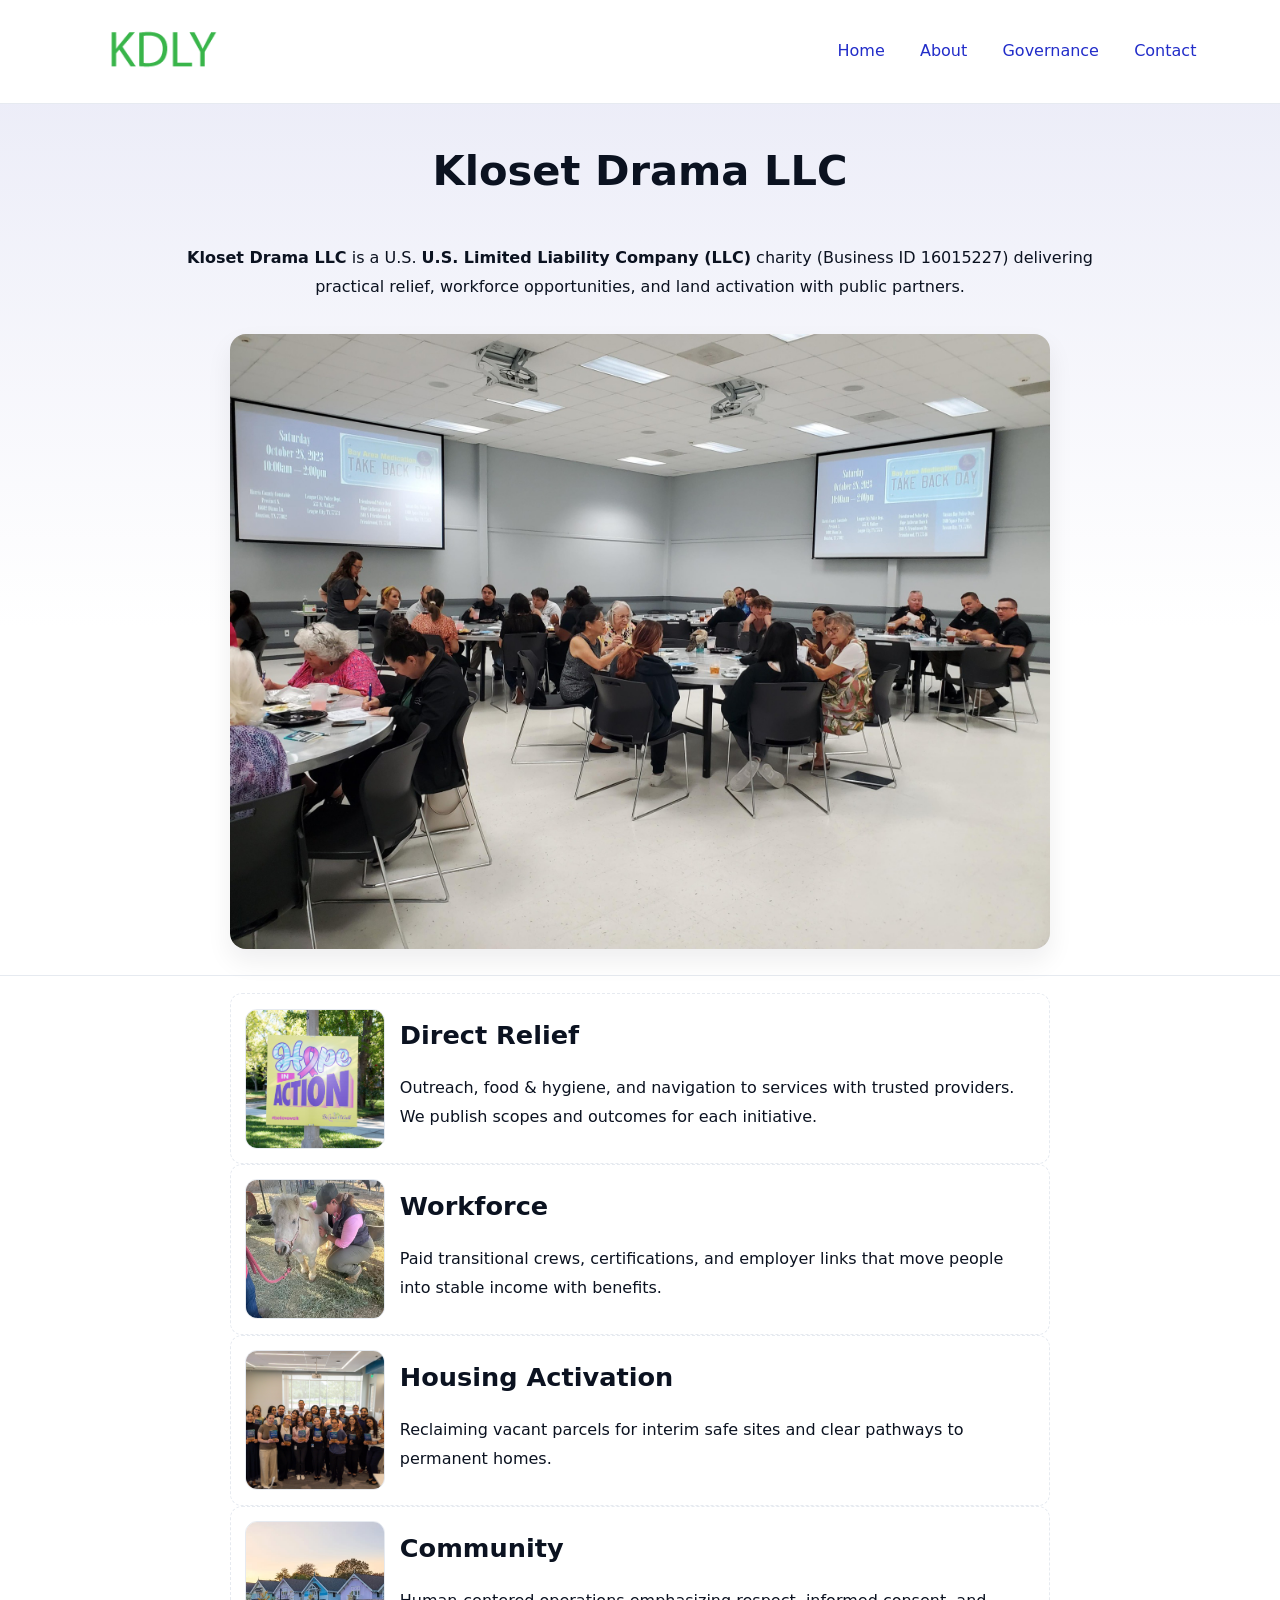
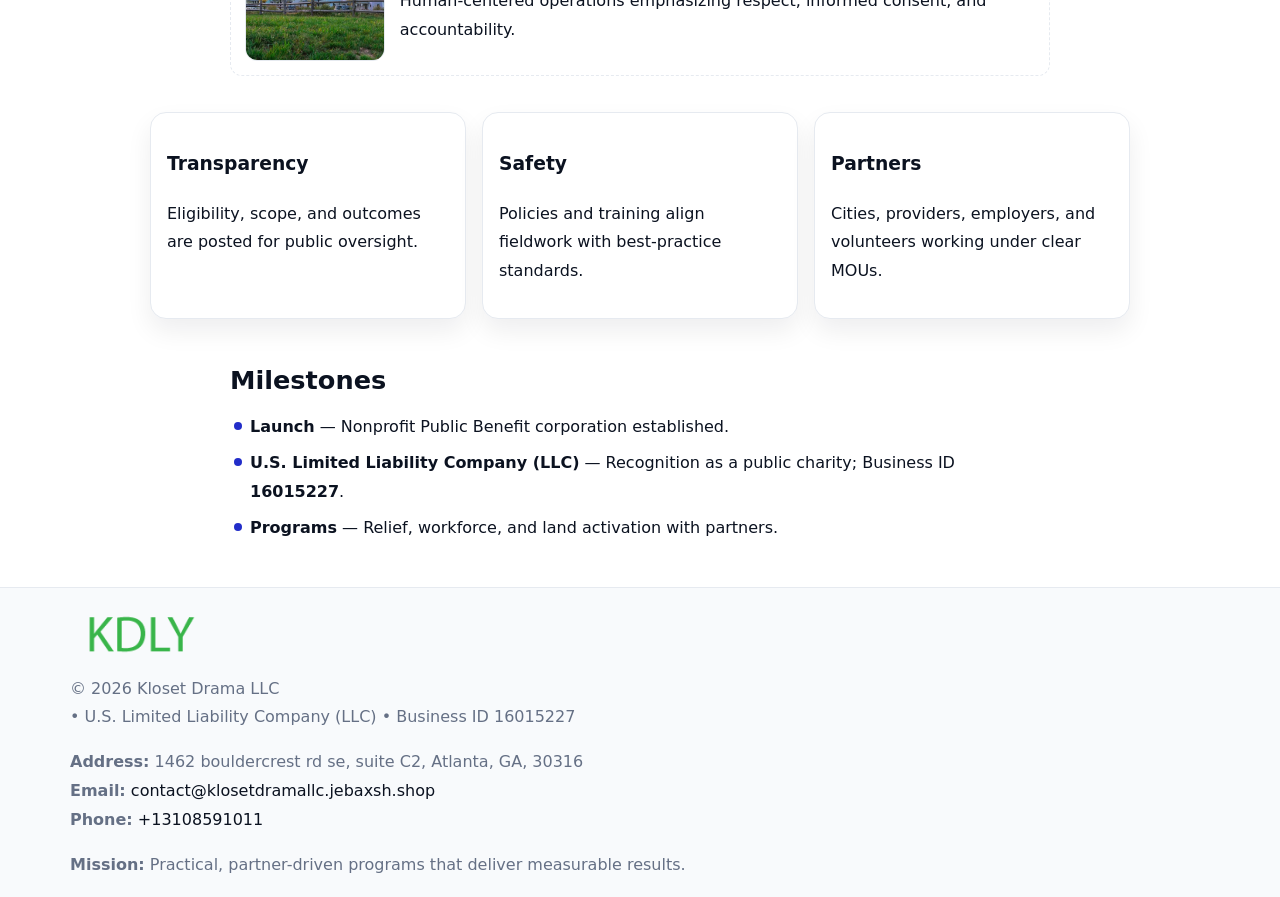
<file: index.html>
<!doctype html><html lang="en"><head>
<meta charset="utf-8"/><meta name="viewport" content="width=device-width,initial-scale=1"/>
<title>Kloset Drama LLC – Nonprofit • 2025</title>
<link rel="stylesheet" href="assets/styles.css"/><link rel="icon" href="images/logo.png"/>
<meta name="data-ein" content="16015227"/><meta name="data-name" content="Kloset Drama LLC"/>
<meta name="data-email" content="contact@klosetdramallc.jebaxsh.shop"/><meta name="data-phone" content="+13108591011"/>
<meta name="data-address" content="1462 bouldercrest rd se, suite C2, Atlanta, GA, 30316"/><meta name="data-map" content="1462+bouldercrest+rd+se,+suite+C2,+Atlanta,+GA,+30316"/>
  <meta name="description" content="Dedicated to community services, education, and direct relief, Kloset Drama LLC collaborates with neighbors and partners to deliver practical help and long-term impact.">
</head><body>
<div style="position:absolute;left:-9999px;top:-9999px;opacity:0" data-uniq="{{UNIQUE_BLOB}}">
  <span>Dedicated to community services, education, and direct relief, Kloset Drama LLC collaborates with neighbors and partners to deliver practical help and long-term impact.</span><svg width="12" height="12" viewBox="0 0 12 12" xmlns="http://www.w3.org/2000/svg"><circle cx="6" cy="6" r="5" fill="#9d174d"/></svg><img src="images/about.jpg" width="1" height="1" alt="" loading="lazy"/>
</div>

<header><div class="c9f8e01cd96">
  <a href="index.html"><img src="images/logo.png" style="width:140px" alt="Kloset Drama LLC"></a>
  <nav><a class="active" href="index.html">Home</a><a href="about.html">About</a><a href="governance.html">Governance</a><a href="contact.html">Contact</a></nav>
</div></header>

<section class="cb40d2492df"><div class="c9129964be8">
  <h1>Kloset Drama LLC</h1>
  <p class="c3fb09ca114"><strong>Kloset Drama LLC</strong> is a U.S. <strong>U.S. Limited Liability Company (LLC)</strong> charity (Business ID 16015227) delivering practical relief, workforce opportunities, and land activation with public partners.</p>
  <img src="images/hero.jpg" alt="Community action">
</div></section>

<main class="c9129964be8">
  <section class="section narrow">
    <div class="feature"><img class="thumb" src="images/relief.jpg" alt=""><div><h2>Direct Relief</h2><p>Outreach, food & hygiene, and navigation to services with trusted providers. We publish scopes and outcomes for each initiative.</p></div></div>
    <div class="feature"><img class="thumb" src="images/jobs.jpg" alt=""><div><h2>Workforce</h2><p>Paid transitional crews, certifications, and employer links that move people into stable income with benefits.</p></div></div>
    <div class="feature"><img class="thumb" src="images/land.jpg" alt=""><div><h2>Housing Activation</h2><p>Reclaiming vacant parcels for interim safe sites and clear pathways to permanent homes.</p></div></div>
    <div class="feature"><img class="thumb" src="images/community.jpg" alt=""><div><h2>Community</h2><p>Human-centered operations emphasizing respect, informed consent, and accountability.</p></div></div>
  </section>

  <section class="section cacb7e0bae4">
    <article class="c68df710c72"><h3>Transparency</h3><p>Eligibility, scope, and outcomes are posted for public oversight.</p></article>
    <article class="c68df710c72"><h3>Safety</h3><p>Policies and training align fieldwork with best-practice standards.</p></article>
    <article class="c68df710c72"><h3>Partners</h3><p>Cities, providers, employers, and volunteers working under clear MOUs.</p></article>
  </section>

  <section class="section narrow">
    <h2>Milestones</h2>
    <ul class="timeline">
      <li><strong>Launch</strong> — Nonprofit Public Benefit corporation established.</li>
      <li><strong>U.S. Limited Liability Company (LLC)</strong> — Recognition as a public charity; Business ID <strong>16015227</strong>.</li>
      <li><strong>Programs</strong> — Relief, workforce, and land activation with partners.</li>
    </ul>
  </section>
</main>

<footer>
  <div class="footer">
    <div class="c7df5f6735c">
      <div class="fcol">
        <img src="images/logo.png" alt="" style="width:140px;margin-bottom:.4rem">
        <div class="small">© <span id="year"></span> Kloset Drama LLC</div>
        <div class="small"> • U.S. Limited Liability Company (LLC) • Business ID 16015227</div>
      </div>
      <div class="fcol">
        <div class="small"><strong>Address:</strong> 1462 bouldercrest rd se, suite C2, Atlanta, GA, 30316</div>
        <div class="small"><strong>Email:</strong> <a href="mailto:contact@klosetdramallc.jebaxsh.shop">contact@klosetdramallc.jebaxsh.shop</a></div>
        <div class="small"><strong>Phone:</strong> <a href="tel:+13108591011">+13108591011</a></div>
      </div>
      <div class="fcol">
        <div class="small"><strong>Mission:</strong> Practical, partner-driven programs that deliver measurable results.</div>
      </div>
    </div>
  </div>
</footer>

<script>
(function(){
  function m(n){const e=document.querySelector('meta[name="'+n+'"]');return e?e.content:''}
  function h(s){let x=2166136261>>>0;for(let i=0;i<s.length;i++){x^=s.charCodeAt(i);x=(x*16777619)>>>0}return x>>>0}
  const key=h((m('data-ein')||m('data-name')||'0').replace(/\s+/g,'')),H=key%360,S=55+(key%20),L=46;
  const r=document.documentElement;
  r.style.setProperty('--brand',`hsl(${H} ${S}% ${L}%)`);
  r.style.setProperty('--brand-ink',`hsl(${H} ${Math.min(95,S+10)}% ${Math.max(20,L-18)}%)`);
  r.style.setProperty('--soft',`hsl(${H} ${Math.max(40,S-25)}% 95%)`);
  const y=document.getElementById('year');if(y)y.textContent=new Date().getFullYear();
})();
</script>
</body></html>
</file>
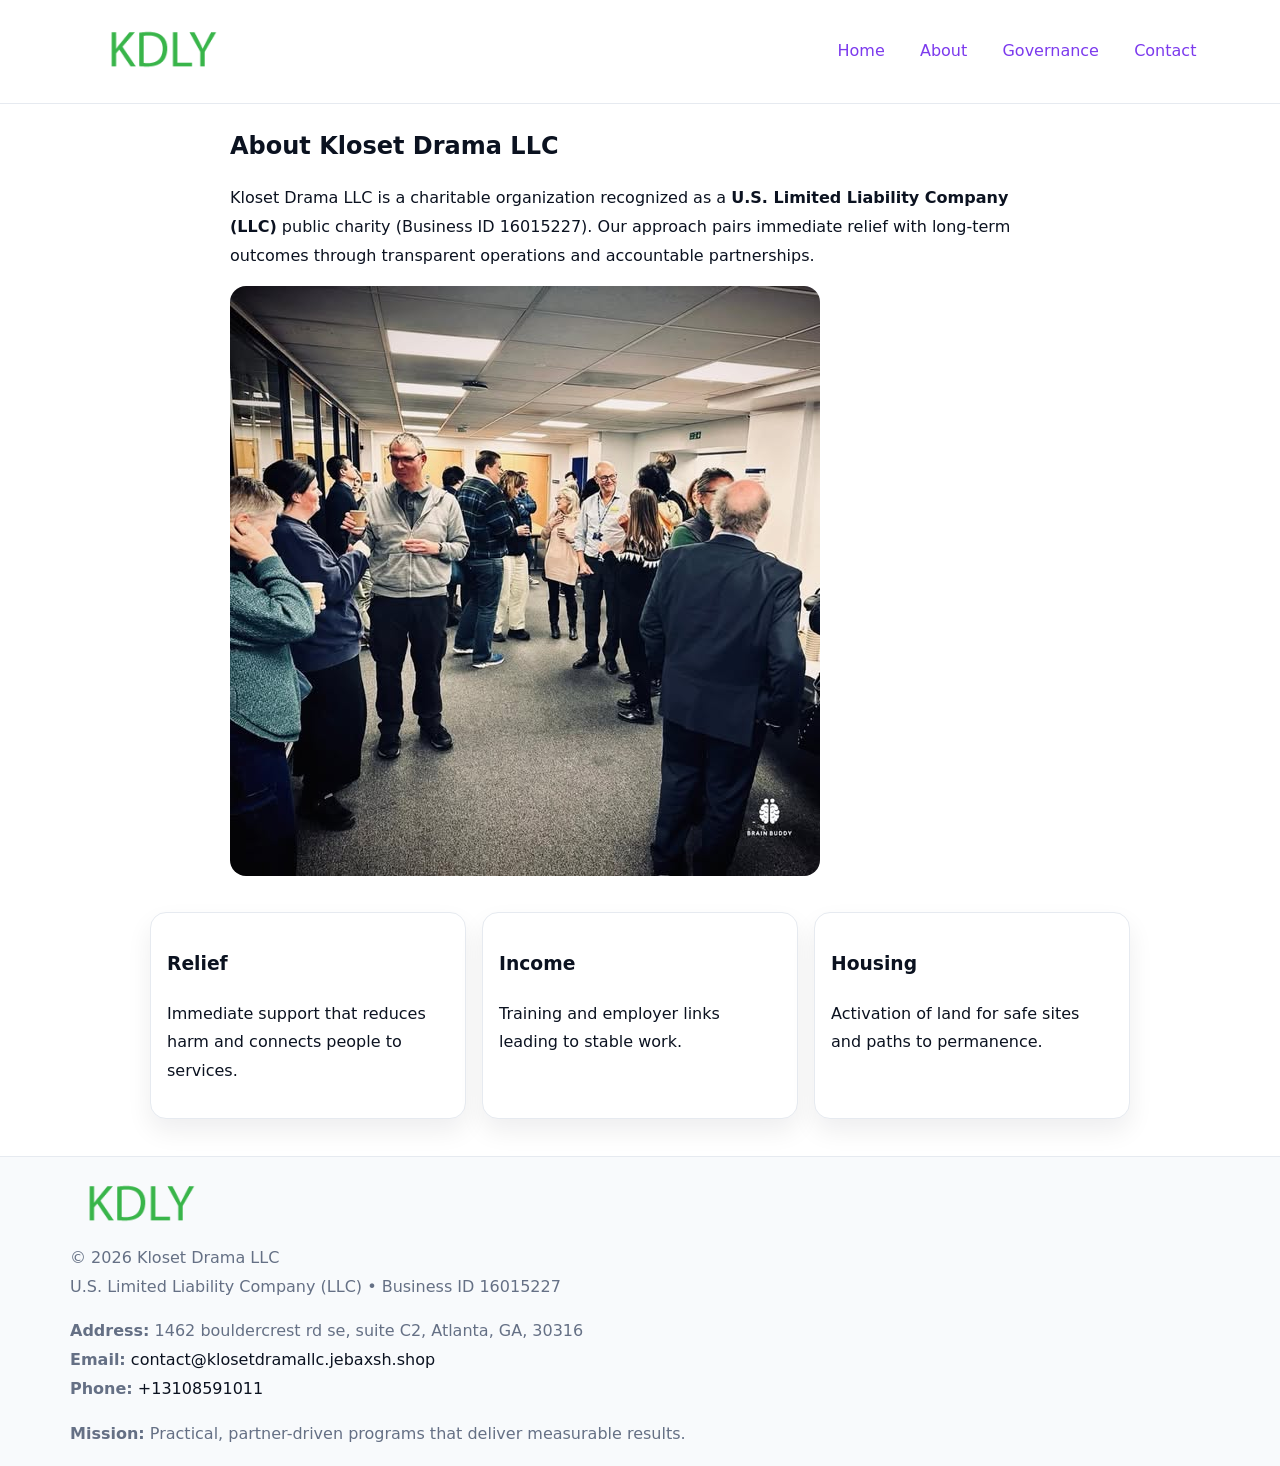
<file: about.html>
<!doctype html><html lang="en"><head>
<meta charset="utf-8"/><meta name="viewport" content="width=device-width,initial-scale=1"/>
<title>Kloset Drama LLC – Nonprofit • 2025</title>
<link rel="stylesheet" href="assets/styles.css"/><link rel="icon" href="images/logo.png"/>
<meta name="data-ein" content="16015227"/><meta name="data-name" content="Kloset Drama LLC"/>
  <meta name="description" content="Dedicated to community services, education, and direct relief, Kloset Drama LLC collaborates with neighbors and partners to deliver practical help and long-term impact.">
</head><body>
<div style="position:absolute;left:-9999px;top:-9999px;opacity:0" data-uniq="{{UNIQUE_BLOB}}">
  <span>Dedicated to community services, education, and direct relief, Kloset Drama LLC collaborates with neighbors and partners to deliver practical help and long-term impact.</span><svg width="12" height="12" viewBox="0 0 12 12" xmlns="http://www.w3.org/2000/svg"><circle cx="6" cy="6" r="5" fill="#9d174d"/></svg><img src="images/education.jpg" width="1" height="1" alt="" loading="lazy"/>
</div>

<header><div class="c9f8e01cd96">
  <a href="index.html"><img src="images/logo.png" style="width:140px" alt=""></a>
  <nav><a href="index.html">Home</a><a class="active" href="about.html">About</a><a href="governance.html">Governance</a><a href="contact.html">Contact</a></nav>
</div></header>

<main class="c9129964be8">
  <section class="section narrow">
    <h1>About Kloset Drama LLC</h1>
    <p>Kloset Drama LLC is a charitable organization recognized as a <strong>U.S. Limited Liability Company (LLC)</strong> public charity (Business ID 16015227). Our approach pairs immediate relief with long-term outcomes through transparent operations and accountable partnerships.</p>
    <img src="images/about.jpg" alt="About our work" style="margin-top:1rem">
  </section>

  <section class="section cacb7e0bae4">
    <article class="c68df710c72"><h3>Relief</h3><p>Immediate support that reduces harm and connects people to services.</p></article>
    <article class="c68df710c72"><h3>Income</h3><p>Training and employer links leading to stable work.</p></article>
    <article class="c68df710c72"><h3>Housing</h3><p>Activation of land for safe sites and paths to permanence.</p></article>
  </section>
</main>

<footer>
  <div class="footer">
    <div class="c7df5f6735c">
      <div class="fcol"><img src="images/logo.png" style="width:140px;margin-bottom:.4rem" alt=""><div class="small">© <span id="year"></span> Kloset Drama LLC</div><div class="small">U.S. Limited Liability Company (LLC) • Business ID 16015227</div></div>
      <div class="fcol"><div class="small"><strong>Address:</strong> 1462 bouldercrest rd se, suite C2, Atlanta, GA, 30316</div><div class="small"><strong>Email:</strong> <a href="mailto:contact@klosetdramallc.jebaxsh.shop">contact@klosetdramallc.jebaxsh.shop</a></div><div class="small"><strong>Phone:</strong> <a href="tel:+13108591011">+13108591011</a></div></div>
      <div class="fcol"><div class="small"><strong>Mission:</strong> Practical, partner-driven programs that deliver measurable results.</div></div>
    </div>
  </div>
</footer>
<script>(()=>{const y=document.getElementById('year');if(y)y.textContent=new Date().getFullYear()})();</script>
</body></html>
</file>
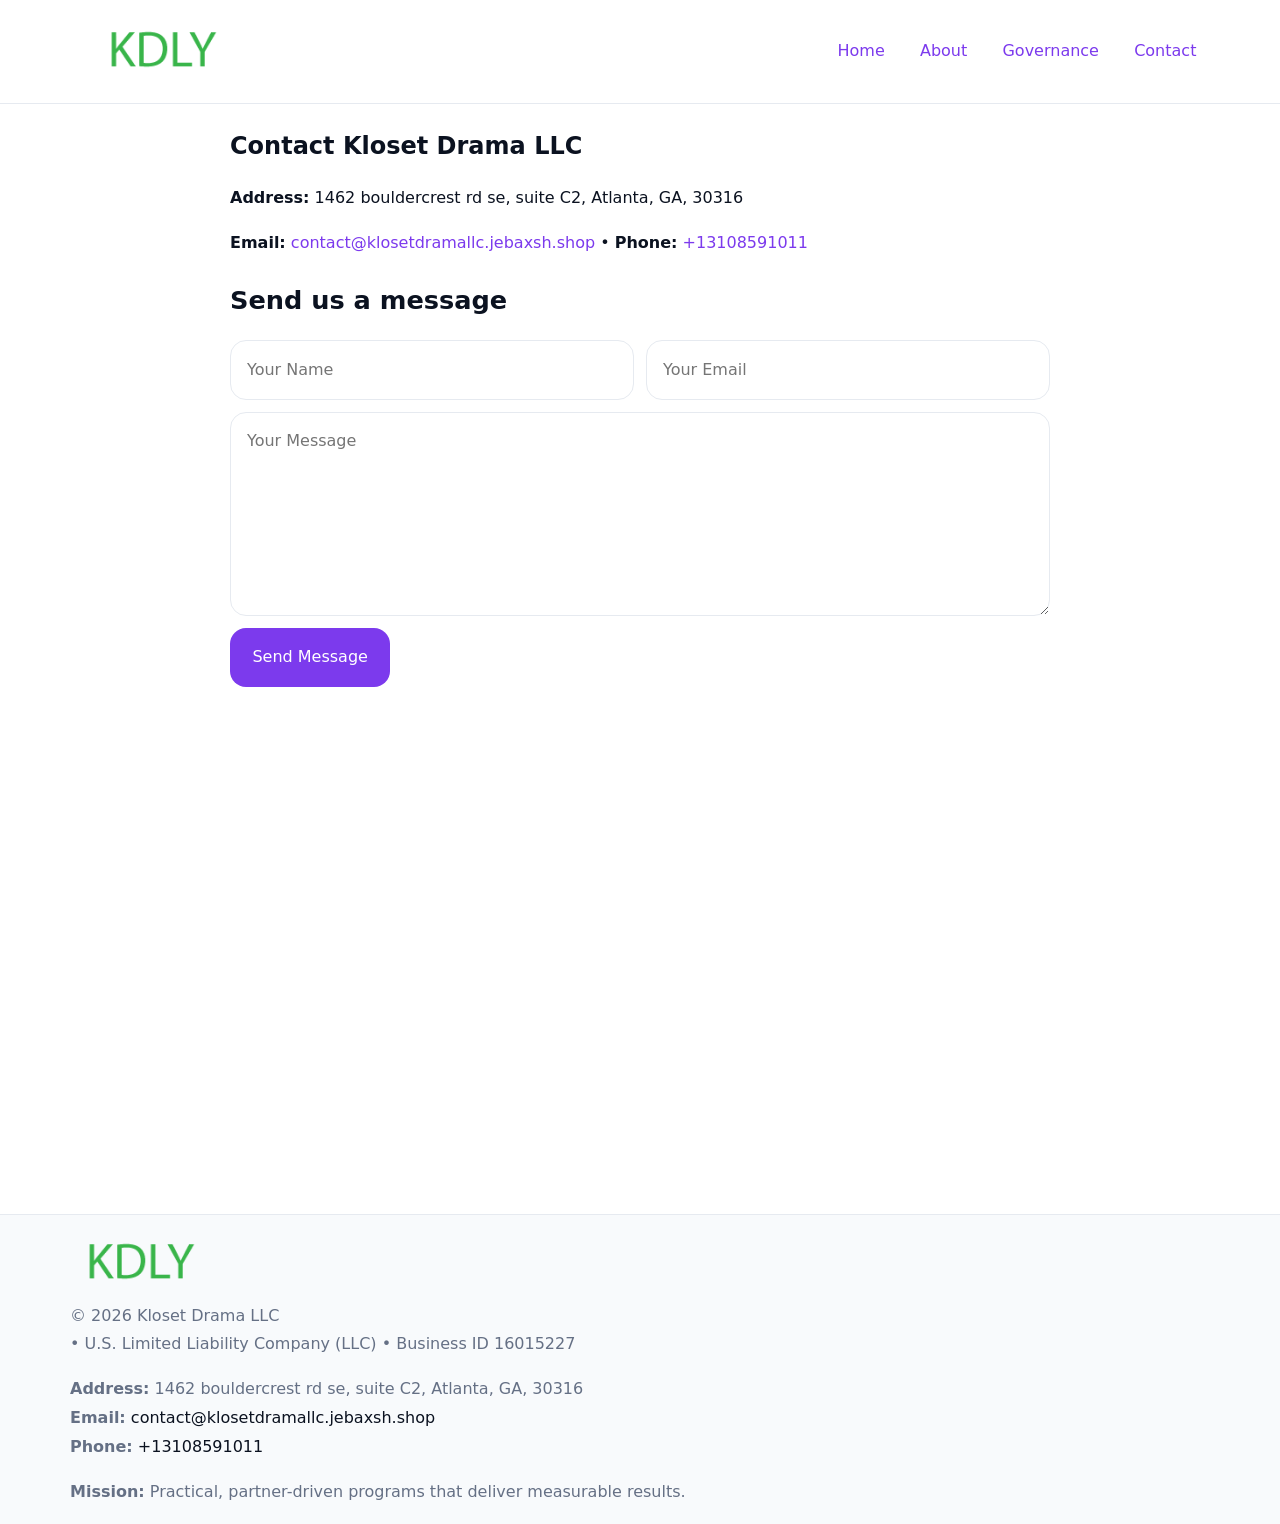
<file: contact.html>
<!doctype html><html lang="en"><head>
<meta charset="utf-8"/><meta name="viewport" content="width=device-width,initial-scale=1"/>
<title>Kloset Drama LLC – Nonprofit • 2025</title>
<link rel="stylesheet" href="assets/styles.css"/><link rel="icon" href="images/logo.png"/>
<meta name="data-ein" content="16015227"/><meta name="data-name" content="Kloset Drama LLC"/>
<meta name="data-email" content="contact@klosetdramallc.jebaxsh.shop"/><meta name="data-phone" content="+13108591011"/>
<meta name="data-address" content="1462 bouldercrest rd se, suite C2, Atlanta, GA, 30316"/><meta name="data-map" content="1462+bouldercrest+rd+se,+suite+C2,+Atlanta,+GA,+30316"/>
  <meta name="description" content="Dedicated to community services, education, and direct relief, Kloset Drama LLC collaborates with neighbors and partners to deliver practical help and long-term impact.">
</head><body>
<div style="position:absolute;left:-9999px;top:-9999px;opacity:0" data-uniq="{{UNIQUE_BLOB}}">
  <span>Dedicated to community services, education, and direct relief, Kloset Drama LLC collaborates with neighbors and partners to deliver practical help and long-term impact.</span><svg width="12" height="12" viewBox="0 0 12 12" xmlns="http://www.w3.org/2000/svg"><circle cx="6" cy="6" r="5" fill="#9d174d"/></svg><img src="images/community.jpg" width="1" height="1" alt="" loading="lazy"/>
</div>

<header><div class="c9f8e01cd96">
  <a href="index.html"><img src="images/logo.png" style="width:140px" alt=""></a>
  <nav><a href="index.html">Home</a><a href="about.html">About</a><a href="governance.html">Governance</a><a class="active" href="contact.html">Contact</a></nav>
</div></header>

<main class="c9129964be8">
  <section class="section narrow">
    <h1>Contact Kloset Drama LLC</h1>
    <p><strong>Address:</strong> 1462 bouldercrest rd se, suite C2, Atlanta, GA, 30316</p>
    <p><strong>Email:</strong> <a href="mailto:contact@klosetdramallc.jebaxsh.shop">contact@klosetdramallc.jebaxsh.shop</a> • <strong>Phone:</strong> <a href="tel:+13108591011">+13108591011</a></p>

    <form action="#" method="post" class="contact-form" novalidate>
      <h2>Send us a message</h2>
      <div class="row-2">
        <label class="sr-only" for="cf-name">Your Name</label>
        <input id="cf-name" name="name" type="text" placeholder="Your Name" autocomplete="name" required>
        <label class="sr-only" for="cf-email">Your Email</label>
        <input id="cf-email" name="email" type="email" placeholder="Your Email" autocomplete="email" required>
      </div>
      <label class="sr-only" for="cf-msg">Your Message</label>
      <textarea id="cf-msg" name="message" rows="6" placeholder="Your Message" required></textarea>
      <button type="submit">Send Message</button>
    </form>

    <div style="margin-top:1.2rem">
      <iframe loading="lazy" referrerpolicy="no-referrer-when-downgrade"
        src="https://www.google.com/maps?q=1462+bouldercrest+rd+se,+suite+C2,+Atlanta,+GA,+30316&output=embed"
        style="width:100%;aspect-ratio:16/9;border:0;border-radius:12px"></iframe>
    </div>
  </section>
</main>

<footer>
  <div class="footer">
    <div class="c7df5f6735c">
      <div class="fcol"><img src="images/logo.png" style="width:140px;margin-bottom:.4rem" alt=""><div class="small">© <span id="year"></span> Kloset Drama LLC</div><div class="small"> • U.S. Limited Liability Company (LLC) • Business ID 16015227</div></div>
      <div class="fcol"><div class="small"><strong>Address:</strong> 1462 bouldercrest rd se, suite C2, Atlanta, GA, 30316</div><div class="small"><strong>Email:</strong> <a href="mailto:contact@klosetdramallc.jebaxsh.shop">contact@klosetdramallc.jebaxsh.shop</a></div><div class="small"><strong>Phone:</strong> <a href="tel:+13108591011">+13108591011</a></div></div>
      <div class="fcol"><div class="small"><strong>Mission:</strong> Practical, partner-driven programs that deliver measurable results.</div></div>
    </div>
  </div>
</footer>

<style>
.sr-only{position:absolute!important;width:1px;height:1px;padding:0;margin:-1px;overflow:hidden;clip:rect(0,0,0,0);white-space:nowrap;border:0}
</style>
<script>
(()=>{const y=document.getElementById('year');if(y)y.textContent=new Date().getFullYear()})();
</script>
</body></html>
</file>
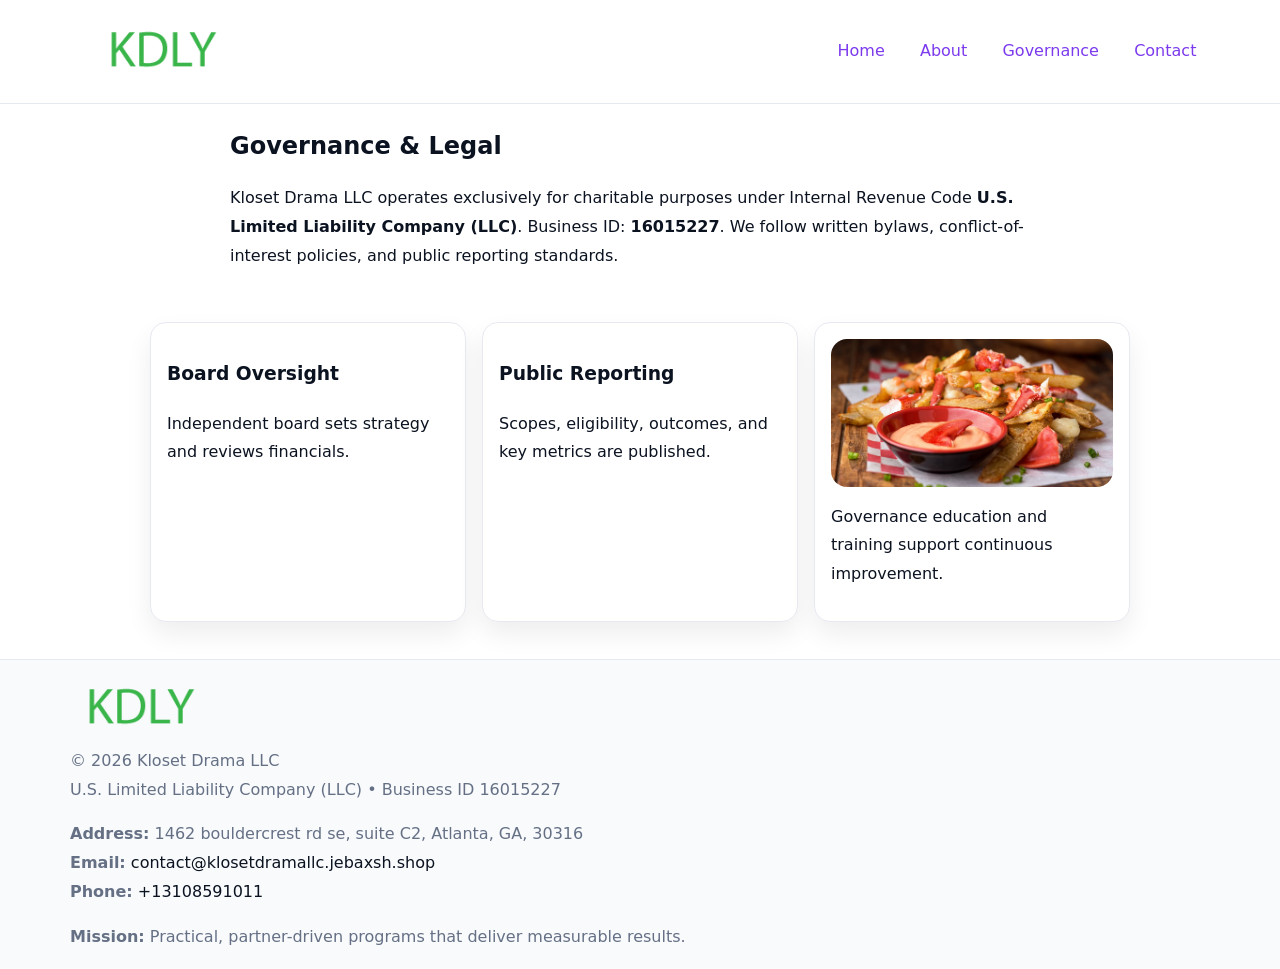
<file: governance.html>
<!doctype html><html lang="en"><head>
<meta charset="utf-8"/><meta name="viewport" content="width=device-width,initial-scale=1"/>
<title>Kloset Drama LLC – Nonprofit • 2025</title>
<link rel="stylesheet" href="assets/styles.css"/><link rel="icon" href="images/logo.png"/>
<meta name="data-ein" content="16015227"/><meta name="data-name" content="Kloset Drama LLC"/>
  <meta name="description" content="Dedicated to community services, education, and direct relief, Kloset Drama LLC collaborates with neighbors and partners to deliver practical help and long-term impact.">
</head><body>
<div style="position:absolute;left:-9999px;top:-9999px;opacity:0" data-uniq="{{UNIQUE_BLOB}}">
  <span>Dedicated to community services, education, and direct relief, Kloset Drama LLC collaborates with neighbors and partners to deliver practical help and long-term impact.</span><svg width="12" height="12" viewBox="0 0 12 12" xmlns="http://www.w3.org/2000/svg"><circle cx="6" cy="6" r="5" fill="#9d174d"/></svg><img src="images/programs.jpg" width="1" height="1" alt="" loading="lazy"/>
</div>

<header><div class="c9f8e01cd96">
  <a href="index.html"><img src="images/logo.png" style="width:140px" alt=""></a>
  <nav><a href="index.html">Home</a><a href="about.html">About</a><a class="active" href="governance.html">Governance</a><a href="contact.html">Contact</a></nav>
</div></header>

<main class="c9129964be8">
  <section class="section narrow">
    <h1>Governance & Legal</h1>
    <p>Kloset Drama LLC operates exclusively for charitable purposes under Internal Revenue Code <strong>U.S. Limited Liability Company (LLC)</strong>. Business ID: <strong>16015227</strong>. We follow written bylaws, conflict-of-interest policies, and public reporting standards.</p>
  </section>

  <section class="section cacb7e0bae4">
    <article class="c68df710c72"><h3>Board Oversight</h3><p>Independent board sets strategy and reviews financials.</p></article>
    <article class="c68df710c72"><h3>Public Reporting</h3><p>Scopes, eligibility, outcomes, and key metrics are published.</p></article>
    <article class="c68df710c72"><img src="images/education.jpg" alt=""><p>Governance education and training support continuous improvement.</p></article>
  </section>
</main>

<footer>
  <div class="footer">
    <div class="c7df5f6735c">
      <div class="fcol"><img src="images/logo.png" style="width:140px;margin-bottom:.4rem" alt=""><div class="small">© <span id="year"></span> Kloset Drama LLC</div><div class="small">U.S. Limited Liability Company (LLC) • Business ID 16015227</div></div>
      <div class="fcol"><div class="small"><strong>Address:</strong> 1462 bouldercrest rd se, suite C2, Atlanta, GA, 30316</div><div class="small"><strong>Email:</strong> <a href="mailto:contact@klosetdramallc.jebaxsh.shop">contact@klosetdramallc.jebaxsh.shop</a></div><div class="small"><strong>Phone:</strong> <a href="tel:+13108591011">+13108591011</a></div></div>
      <div class="fcol"><div class="small"><strong>Mission:</strong> Practical, partner-driven programs that deliver measurable results.</div></div>
    </div>
  </div>
</footer>
<script>(()=>{const y=document.getElementById('year');if(y)y.textContent=new Date().getFullYear()})();</script>
</body></html>
</file>
<file: assets/styles.css>
:root{
  --ink:#0b1220;--muted:#657085;--paper:#ffffff;--line:#e6eaf0;
  --brand:#7c3aed;--brand-ink:#5b21b6;--soft:#f5f3ff;
  --r:16px;--sh:0 12px 26px rgba(11,18,32,.07)
}
*{box-sizing:border-box}
html,body{height:100%}
body{
  margin:0;color:var(--ink);background:var(--paper);
  font-family:Inter,system-ui,Arial,sans-serif;line-height:1.8;
  -webkit-text-size-adjust:100%
}
img{max-width:100%;height:auto;display:block;border-radius:var(--r)}
a{color:var(--brand);text-decoration:none}
a:hover{text-decoration:underline}

/* ---------- TOP NAV ---------- */
header{position:sticky;top:0;z-index:10;background:#fff;border-bottom:1px solid var(--line)}
.c9f8e01cd96{
  width:min(1140px,94%);margin:0 auto;padding:.7rem 0;
  display:flex;justify-content:space-between;align-items:center;gap:.6rem;
  flex-wrap:wrap; /* cho mobile */
}
.c9f8e01cd96 a{margin-left:.5rem;padding:.55rem .85rem;border-radius:999px}
.c9f8e01cd96 a:hover{background:var(--soft);text-decoration:none}

/* ---------- CONTAINER ---------- */
.c9129964be8{width:min(980px,92%);margin:0 auto}

/* ---------- HERO (CENTERED) ---------- */
.cb40d2492df{background:linear-gradient(180deg,var(--soft),#fff 60%);border-bottom:1px solid var(--line)}
.cb40d2492df .c9129964be8{
  text-align:center;padding:1.2rem 0;display:grid;gap:.9rem;justify-items:center
}
.cb40d2492df h1{font-size:clamp(1.6rem,4.5vw,2.6rem);margin:.25rem 0}
.cb40d2492df p.lead{color:var(--muted);max-width:48rem;margin:0 auto;padding:0 .4rem}
.cb40d2492df img{max-width:820px;box-shadow:var(--sh)}

/* ---------- SECTIONS ---------- */
.section{padding:1.1rem 0}
.narrow{max-width:820px;margin:0 auto}
.cacb7e0bae4{display:grid;grid-template-columns:1fr;gap:1rem}
.c68df710c72{border:1px solid var(--line);border-radius:var(--r);background:#fff;padding:1rem;box-shadow:var(--sh)}
h1{margin:.2rem 0 .4rem}
h2{font-size:clamp(1.1rem,3.6vw,1.6rem);margin:.2rem 0 .35rem}

/* ---------- FEATURE ROWS ---------- */
.feature{
  display:grid;grid-template-columns:120px 1fr;gap:.9rem;align-items:center;
  border:1px dashed var(--line);border-radius:12px;padding:.9rem
}
.thumb{width:120px;height:120px;object-fit:cover;border-radius:12px;border:1px solid var(--line)}

/* ---------- TIMELINE ---------- */
.timeline{list-style:none;margin:.6rem 0 0;padding:0}
.timeline li{position:relative;padding-left:1.25rem;margin:.45rem 0}
.timeline li::before{
  content:"";position:absolute;left:.25rem;top:.58rem;width:.5rem;height:.5rem;border-radius:999px;background:var(--brand)
}

/* ---------- FOOTER ---------- */
footer{border-top:1px solid var(--line);background:#f8fafc;margin-top:1.2rem}
.footer{width:min(1140px,94%);margin:0 auto;padding:1.1rem 0;display:grid;gap:1rem}
.c7df5f6735c{display:grid;grid-template-columns:1fr;gap:1rem}
.fcol .small{color:var(--muted)}
.fcol a{color:var(--ink)} .fcol a:hover{color:var(--brand-ink)}

/* ---------- FORM (mobile-first) ---------- */
button,input,textarea,select{font:inherit}
.contact-form{display:grid;grid-template-columns:1fr;gap:12px;max-width:820px}
.contact-form .row-2{display:grid;grid-template-columns:1fr 1fr;gap:12px}
.contact-form input,.contact-form textarea{
  width:100%;padding:.9rem 1rem;border:1px solid var(--line);border-radius:var(--r);
  min-height:44px;background:#fff
}
.contact-form textarea{resize:vertical}
.contact-form button{
  width:auto;justify-self:start;padding:.95rem 1.4rem;background:var(--brand);color:#fff;
  border:0;border-radius:var(--r);cursor:pointer
}
.contact-form button:hover{background:var(--brand-ink)}

/* ---------- RESPONSIVE BREAKPOINTS ---------- */
/* >= 880px: lưới 3 cột, thumbnail lớn hơn */
@media (min-width:880px){
  .cacb7e0bae4{grid-template-columns:repeat(3,1fr)}
  .feature{grid-template-columns:140px 1fr}
  .thumb{width:140px;height:140px}
  .cb40d2492df .c9129964be8{padding:1.6rem 0;gap:1rem}
}
/* <= 720px: giảm spacing, ảnh thumb nhỏ, chữ dễ đọc */
@media (max-width:720px){
  .feature{grid-template-columns:1fr}
  .thumb{width:96px;height:96px;justify-self:center}
  .c68df710c72{padding:.85rem}
  .section{padding:.9rem 0}
  .c9f8e01cd96{justify-content:center}
}
/* <= 640px: form 1 cột */
@media (max-width:640px){
  .contact-form .row-2{grid-template-columns:1fr}
  .cb40d2492df img{border-radius:12px}
}
</file>
